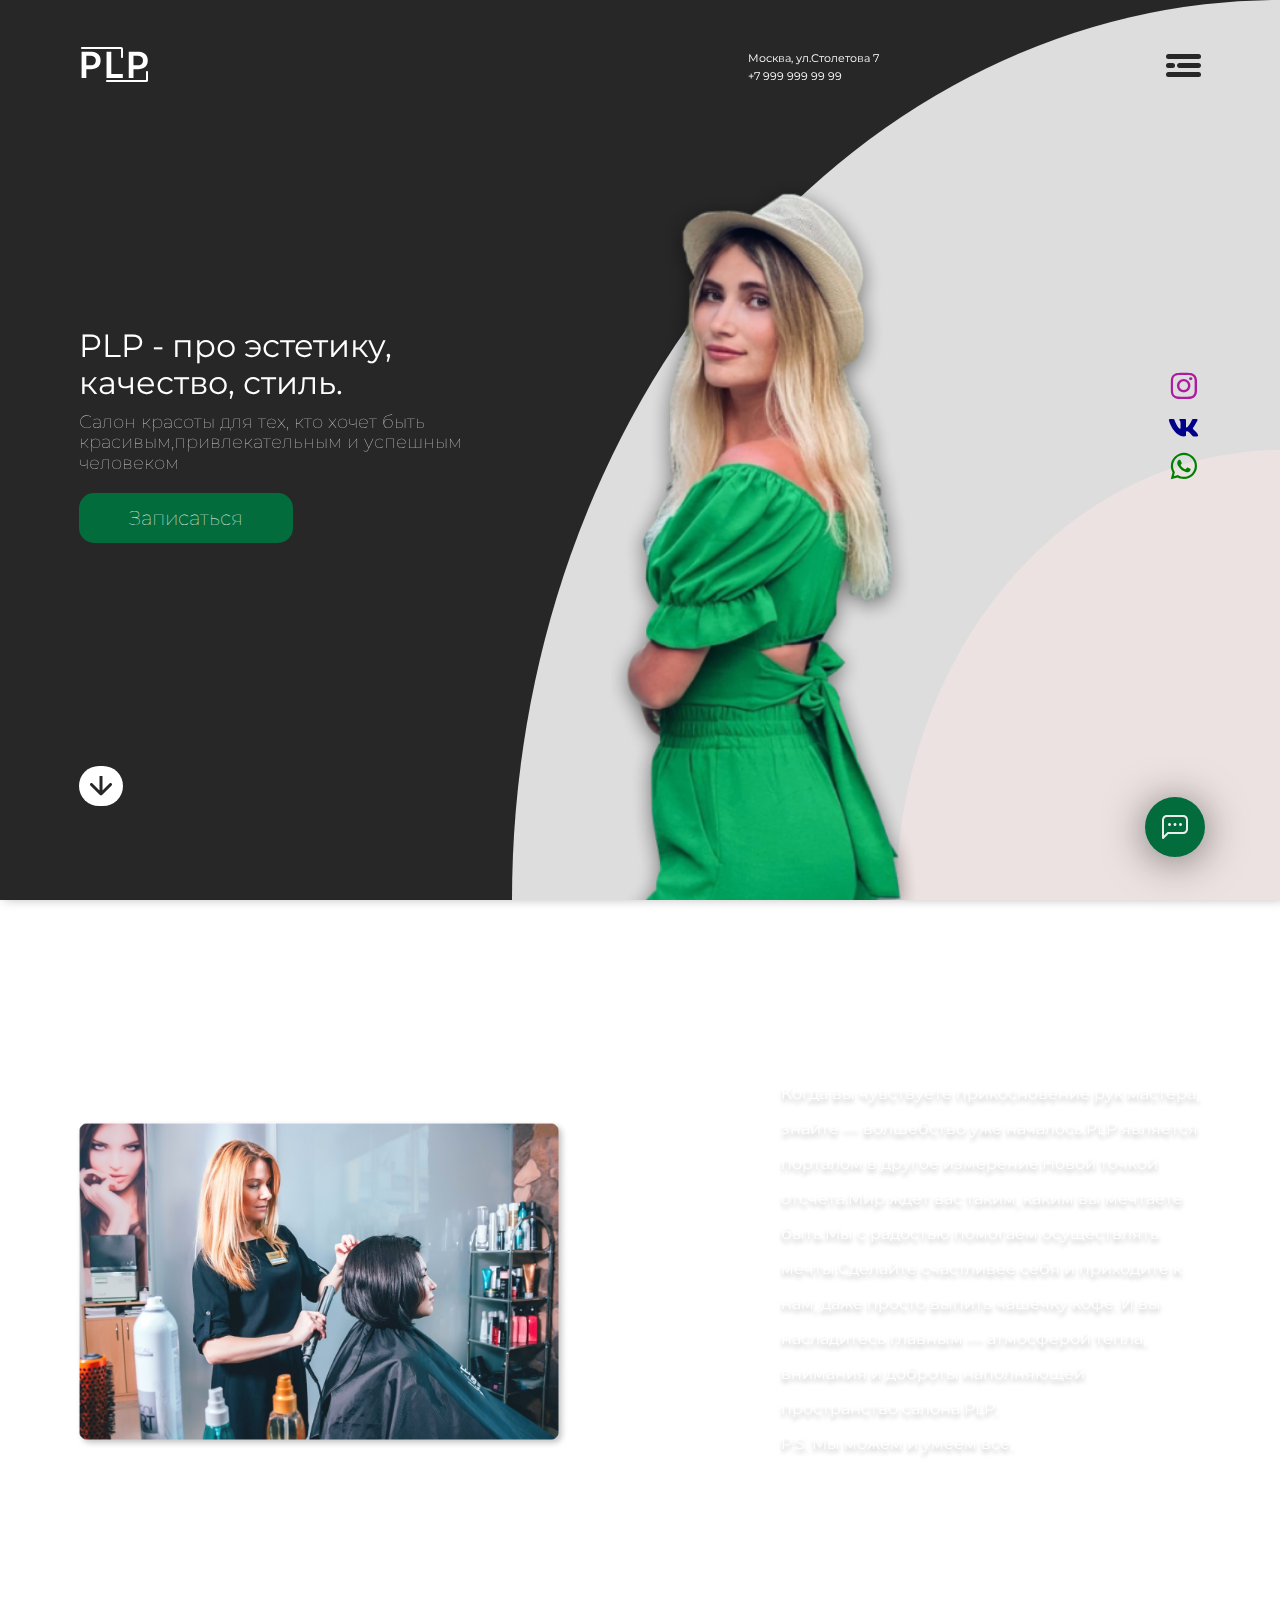
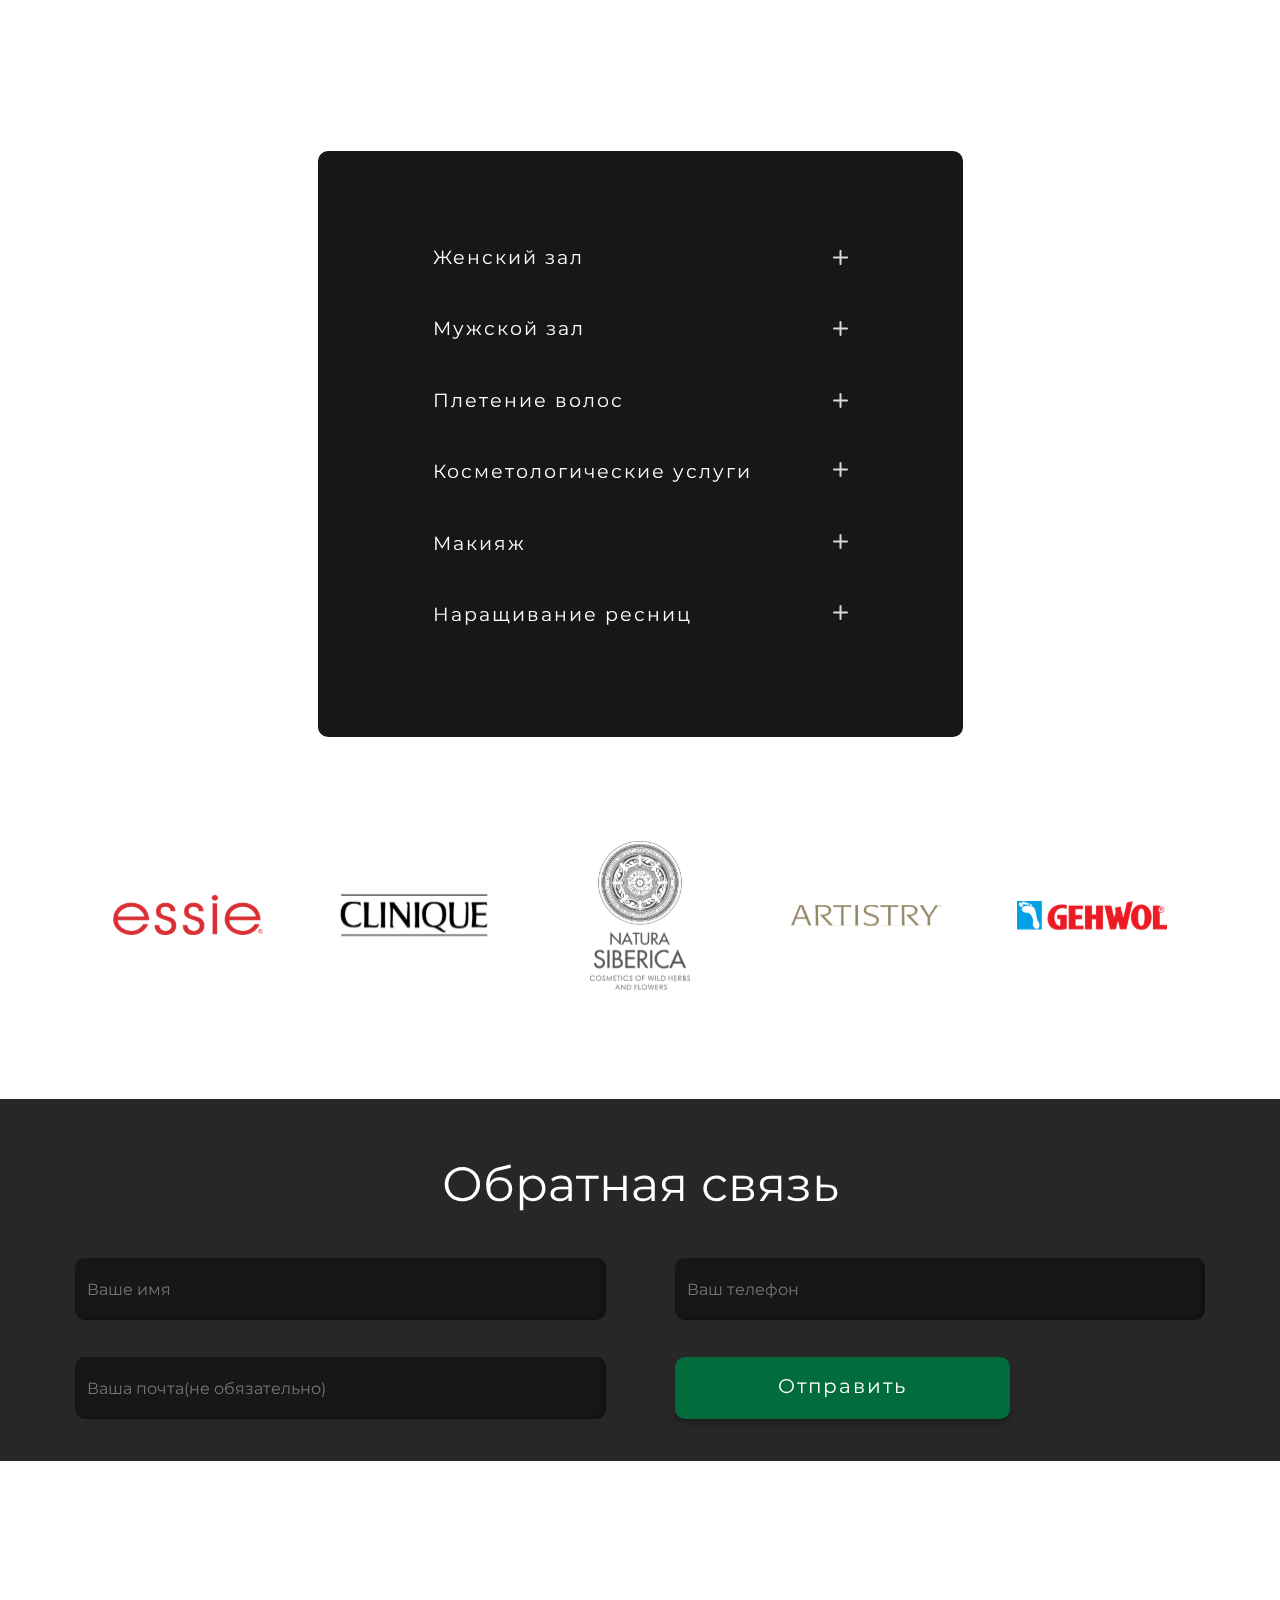
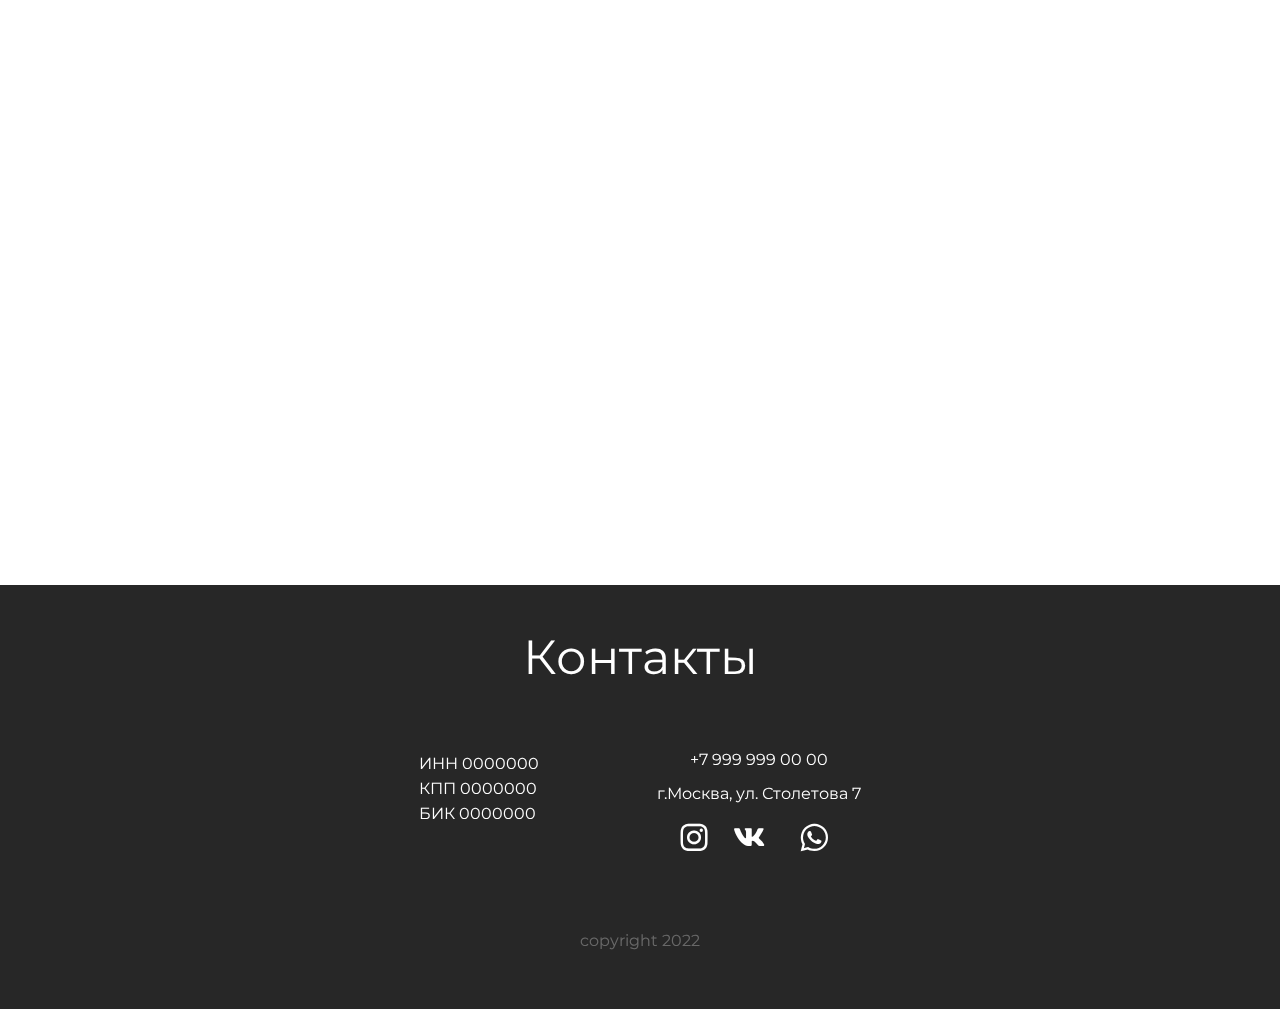
<file: index.html>
<!DOCTYPE html>
<html lang="en">

<head>
  <meta charset="UTF-8">
  <meta name="viewport" content="width=device-width, initial-scale=1.0">
  <meta http-equiv="X-UA-Compatible" content="ie=edge">
  <title>PLP | Cтудия красоты</title>
  <!----------        Логотип              ------------>
  <link rel="shortcut icon" href="img/PLPlogo.svg" type="image/x-icon">

  <!----------        Стиль файл              ------------>
  <link rel="stylesheet" href="css/style.css">

  <!----------       Иконки             ------------>
  <link href='https://unpkg.com/boxicons@2.1.2/css/boxicons.min.css' rel='stylesheet'>

  <!----------       Стиль текста             ------------>
  <link rel="preconnect" href="https://fonts.googleapis.com">
  <link rel="preconnect" href="https://fonts.gstatic.com" crossorigin>
  <link href="https://fonts.googleapis.com/css2?family=Montserrat:wght@300;400;500;600;700&family=Mulish:wght@300;400;500;600;700&display=swap" rel="stylesheet">




</head>

<body>
  <div class="cont">
    <!----------        Major              ------------>
    <main class="main_home ">
      <!----------        HEADER              ------------>
      <header class="header" id="major">
        <nav class="header_nav">
          <a class="header_logo" href="#">
            <img src="img/PLPlogo.svg" alt="Logo">
          </a>
          <div class="header_nav_info">
            <a href="" class="header_nav_info_street">Москва, ул.Столетова 7</a>
            <a href="" class="header_nav_info_number">+7 999 999 99 99</a>
          </div>
          <div class="header_menu">
            <a href="#" class="header_burger">
              <img src="img/burger.svg" alt="Menu" class=" header_burger_img " id="btn_burger">
              <img src="img/mobileburger.svg" alt="Menu" class=" header_burgermobile_img " id="btn_burger">
            </a>
          </div>
        </nav>

      </header>

      <div class="circle_one"></div>
      <div class="circle_two"></div>
      <img src="img/Vika2.png" alt="Model" class="img_model">


      <!----------        TITLE AND SOTIAL             ------------>
      <div class="home_txt_and_social">
        <div class="home_txt">
          <h1 class="home_title">PLP - про эстетику, качество, стиль.</h1>
          <h2 class="home_subtitle">Салон красоты для тех, кто хочет быть красивым,привлекательным <br class="br">и успешным человеком</h2>
          <a href="#" class="home_button">Записаться</a>
        </div>

        <div class="home_social">
          <a href="" class="home_social_inst" id="err">
            <i class='bx bxl-instagram'></i>
          </a>
          <a href="" class="home_social_vk" id="err">
            <i class='bx bxl-vk'></i>
          </a>
          <a href="" class="home_social_whats" id="err">
            <i class='bx bxl-whatsapp'></i>
          </a>

        </div>
      </div>


      <a href="#about" class="home_arrow_down" id="err">
        <img src="img/Arrow_down.svg" alt="" arrow>
      </a>
    </main>




    <!------------      Вспывающее меню   ---------------->

    <div class="menu">
      <div class="menu_content">

        <img src="img/close.svg" alt="close" class="menu_btn_close">

        <div class="menu_item">
          <ul class="menu_link">
            <li class="menu_click">
              <a href="#major">Главная</a>
            </li>
            <li class="menu_click">
              <a href="#about">О нас</a>
            </li>
            <li class="menu_click">
              <a href="#services">Услуги</a>
            </li>
            <li class="menu_click">
              <a href="#contacts">Контакты</a>
            </li>
          </ul>
        </div>

        <img src="img/PLPlogo.svg" alt="Logo" class="menu_logo">

      </div>
    </div>

  </div>


  <!---------------    контент   -------------------------->
  <div class="img_fon">
    <!----     О нас    ---->
    <main class="about" id="about">
      <h3 class="about_title">Магия <br> преображения</h3>
      <div class="about_info">
        <div class="about_subtitle_and_img">
          <p class="about_subtitle">Для тех, кто хочет жить по-настоящему.</p>
          <img src="img/magic_img1.png" alt="magic" class="about_img">
        </div>
        <div class="about_desc">Когда вы чувствуете прикосновение рук мастера, знайте — волшебство уже началось.PLP является порталом в другое измерение.Новой точкой отсчета.Мир ждет вас таким, каким вы мечтаете быть.Мы с радостью помогаем
          осуществлять мечты.Сделайте счастливее себя и приходите к нам, даже просто выпить чашечку кофе. И вы насладитесь главным — атмосферой тепла, внимания и доброты наполняющей пространство салона PLP. <br>P.S. Мы можем и умеем все. </div>
      </div>
    </main>
    <!----     услуги    ---->
    <main class="services" id="services">
      <h2 class="services_title">Услуги</h2>
      <div class="services_menu">
        <ul class="services_item">
          <!----- 1 ---->
          <li class="services_link">
            <div class="services_link_choice">

              <h3 class="services_link_choice_title">Женский зал</h3>
              <img src="img/pluspng.png" alt="close" class="services_link_choice_openClose">

            </div>
            <div class="services_link_decs">
              Наращивание ресниц 1D (классика) —b 90мин. 3000р.
                Наращивание ресниц 2D — 90мин. р. 3300р.
                Наращивание ресниц 3D — 2час 3500р.
                Голливудский (бархатный) объем — 2 часа 4000р.
                Снятиме ресниц — 15мин. 500р.
                Ламинирование ресниц — 3000р.
                Ботекс ресниц — 3000р.
                Окрашивание ресниц перманентной тушью — 1500р.
            </div>

          </li>
          <!----- 2 ---->
          <li class="services_link">
            <div class="services_link_choice">
              <h3 class="services_link_choice_title">Мужской зал</h3>

              <img src="img/plus.svg" alt="close" class="services_link_choice_openClose">

            </div>
            <div class="services_link_decs">Ориентировочное время работы мастера от 15 до 90мин.

Умная стрижка — от 2000р.
Стрижка мужская — от 1500р.
Стрижка креативная — от 2000р.
Коррекция усов и бороды — от 500р.
Бритье головы «опасной бритвой» — от 1500р.
Стрижка + борода + усы + укладка — от 2500р.</div>
          </li>
          <!----- 3 ---->
          <li class="services_link">
            <div class="services_link_choice">
              <h3 class="services_link_choice_title">Плетение волос</h3>
              <img src="img/plus.svg" alt="close" class="services_link_choice_openClose">
            </div>
            <div class="services_link_decs">Экспресс-плетение (без мытья/сушки) — от 1000р.
Классическое плетение — от 1500р.
Сложное плетение — от 2000р.
Вечерняя (свадебная) прическа — от 3500р.</div>

          </li>
          <!----- 4 ---->
          <li class="services_link">
            <div class="services_link_choice">
              <h3 class="services_link_choice_title">Косметологические услуги</h3>
              <a href="#" class="services_link_choice_openClose">
                <img src="img/plus.svg" alt="close">
              </a>
            </div>
            <div class="services_link_decs">Коррекция бровей — 30мин. от 1000р.
Окрашивание бровей/ресниц — 30мин. от 1000р.
Комбинированная чистка лица — 1час от 5000р.
Чистка зоны декольте — 1час от 2000р.
Чистка зоны спины — 1час от 3000р.
УЗ-чистка (очищение, пилинг, массаж, крем) — 1час от 3500р.
Дарсонваль — 1час от 2000р.
Прокол ушей — 30мин. от 1500р.</div>
          </li>
          <!----- 5 ---->
          <li class="services_link">
            <div class="services_link_choice">
              <h3 class="services_link_choice_title">Макияж</h3>
              <a href="#" class="services_link_choice_openClose">
                <img src="img/plus.svg" alt="close">
              </a>
            </div>
            <div class="services_link_decs">Дневной макияж — 30мин. от 2000р.
Вечерний макияж — 1час от 3000р.
Свадебный макияж — 2часа от 4500р.
Свадебный макияж с выездом на дом — 2часа от 7000р.</div>
          </li>
          <!----- 6 ---->
          <li class="services_link">
            <div class="services_link_choice">
              <h3 class="services_link_choice_title">Наращивание ресниц</h3>
              <a href="#" class="services_link_choice_openClose">
                <img src="img/plus.svg" alt="close">
              </a>
            </div>
            <div class="services_link_decs">Наращивание ресниц 1D (классика) — 90мин. 3000р.
Наращивание ресниц 2D — 90мин. р. 3300р.
Наращивание ресниц 3D — 2час 3500р.
Голливудский (бархатный) объем — 2 часа 4000р.
Снятиме ресниц — 15мин. 500р.
Ламинирование ресниц — 3000р.
Ботекс ресниц — 3000р.
Окрашивание ресниц перманентной тушью — 1500р.</div>
          </li>
        </ul>
      </div>
    </main>
    <!----     бренды    ---->
    <main class="brands">
      <a href="https://www.essie.com/" target="_blank"><img src="img/logo-essie.svg" alt="brand1" class="brands_img" id="err"></a>
      <a href="https://www.clinique.ru/" target="_blank"><img src="img/logo-clinique.svg" alt="brand2" class="brands_img" id="err"></a>
      <a href="https://naturasiberica.ru/" target="_blank"><img src="img/logo-natura-siberica.svg" alt="brand3" class="brands_img" id="err"></a>
      <a href="https://www.amway.com/en_US/artistry" target="_blank"><img src="img/logo-artistry.svg" alt="brand4" class="brands_img" id="err"></a>
      <a href="https://gehwol.net/" target="_blank"><img src="img/logo-gehwol.svg" alt="brand5" class="brands_img" id="err"></a>
    </main>
    <!----     Связь    ---->
    <main class="call-me" id="call-me">
      <h3 class="call-me_title">Обратная связь</h3>
      <div class="call-me_data">
        <input type="text" name="" value="" class="call-me_input" placeholder="Ваше имя">
        <input type="text" name="" value="" placeholder="Ваш телефон" class="call-me_input">
        <input type="text" name="" value="" placeholder="Ваша почта(не обязательно)" class="call-me_input">
        <a href="#" class="call-me_btn">Отправить</a>
      </div>
    </main>
    <!----     Карта    ---->
    <main class="map">
      <div class="map_info">
        <iframe
          src="https://www.google.com/maps/embed?pb=!1m18!1m12!1m3!1d1336.7396910933378!2d37.50253678793438!3d55.7042992750233!2m3!1f0!2f0!3f0!3m2!1i1024!2i768!4f13.1!3m3!1m2!1s0x46b54c401640d907%3A0x23eefb62725c55b4!2z0YPQuy4g0KHRgtC-0LvQtdGC0L7QstCwLCA3LCDQnNC-0YHQutCy0LAsIDExOTE5Mg!5e0!3m2!1sru!2sru!4v1661857532068!5m2!1sru!2sru"
          width="100%" height="460" style="border:0;" allowfullscreen="" loading="lazy" referrerpolicy="no-referrer-when-downgrade"></iframe>
      </div>
    </main>

    <footer class="footer" id="contacts">
      <h3 class="footer_title">Контакты</h3>
      <div class="footer_info">
        <div class="footer_info_contacts">ИНН 0000000 <br> КПП 0000000 <br> БИК 0000000 </div>
        <div class="footer_info_num"><a href="">+7 999 999 00 00 </a>
          <p>г.Москва, ул. Столетова 7</p>
          <div class="footer_sotial">
            <a href="" class="footer_social_inst soc" id="err">
              <i class='bx bxl-instagram'></i>
            </a>
            <a href="" class="footer_social_vk soc" id="err">
              <i class='bx bxl-vk'></i>
            </a>
            <a href="" class="footer_social_whats soc" id="err">
              <i class='bx bxl-whatsapp'></i>
            </a>

          </div>
        </div>

      </div>

      <div class="footer_end">
        <!-----
    <img src="img/PLPlogo.svg" alt="logo" class="footer_logo">
    ---->
        <p class="footer_copy">copyright 2022</p>

      </div>
    </footer>

    <img src="img/btn.svg" alt="button" class="footer_btn">
    <img src="img/btn_close.png" alt="button" class="footer_btn_close">

    <!-----Модальное окно при назатии фиксированной кнопки------->
    <div class="modal_window">
      <div class="modal_cont">
        <h3 class="modal_title">Спросите нас</h3>
        <input type="text" name="" value="" placeholder="почта" class="modal_input">
        <textarea name="name" rows="5" cols="30" placeholder="сообщение" class="modal_txt"></textarea>
        <button type="button" name="button" class="modal_btn">Отправить</button>
      </div>
    </div>
    <!-----Модальное окно при назатии кнопки записаться------->
    <div class="modal_data modal_window">


    </div>
    <!-----Модальное окно акции------->
    <div class="modal_sale ">
      <div class="modal_sale_cont">
        <div class="modal_sale_close">X</div>
        <div class="modal_sale_title">Нажми на кнопку и получи 15% скидку</div>
        <button type="button" name="button" class="modal_sale_btn">Нажать</button>
        <div class="modal_sale_txt"></div>

      </div>
    </div>

  </div>
  <script type="text/javascript" src="jsandvue/main1.js" defer></script>
</body>

</html>
</file>
<file: css/style.css>
/*! normalize.css v8.0.1 | MIT License | github.com/necolas/normalize.css */
/* Document
   ========================================================================== */
/**
 * 1. Correct the line height in all browsers.
 * 2. Prevent adjustments of font size after orientation changes in iOS.
 */
html {
  line-height: 1.15;
  /* 1 */
  -webkit-text-size-adjust: 100%;
  /* 2 */
}

/* Sections
   ========================================================================== */
/**
 * Remove the margin in all browsers.
 */
body {
  margin: 0;
}

/**
 * Render the `main` element consistently in IE.
 */
main {
  display: block;
}

/**
 * Correct the font size and margin on `h1` elements within `section` and
 * `article` contexts in Chrome, Firefox, and Safari.
 */
h1 {
  font-size: 2em;
  margin: 0.67em 0;
}

/* Grouping content
   ========================================================================== */
/**
 * 1. Add the correct box sizing in Firefox.
 * 2. Show the overflow in Edge and IE.
 */
hr {
  -webkit-box-sizing: content-box;
          box-sizing: content-box;
  /* 1 */
  height: 0;
  /* 1 */
  overflow: visible;
  /* 2 */
}

/**
 * 1. Correct the inheritance and scaling of font size in all browsers.
 * 2. Correct the odd `em` font sizing in all browsers.
 */
pre {
  font-family: monospace, monospace;
  /* 1 */
  font-size: 1em;
  /* 2 */
}

/* Text-level semantics
   ========================================================================== */
/**
 * Remove the gray background on  links in IE 10.
 */
a {
  background-color: transparent;
}

/**
 * 1. Remove the bottom border in Chrome 57-
 * 2. Add the correct text decoration in Chrome, Edge, IE, Opera, and Safari.
 */
abbr[title] {
  border-bottom: none;
  /* 1 */
  text-decoration: underline;
  /* 2 */
  -webkit-text-decoration: underline dotted;
          text-decoration: underline dotted;
  /* 2 */
}

/**
 * Add the correct font weight in Chrome, Edge, and Safari.
 */
b,
strong {
  font-weight: bolder;
}

/**
 * 1. Correct the inheritance and scaling of font size in all browsers.
 * 2. Correct the odd `em` font sizing in all browsers.
 */
code,
kbd,
samp {
  font-family: monospace, monospace;
  /* 1 */
  font-size: 1em;
  /* 2 */
}

/**
 * Add the correct font size in all browsers.
 */
small {
  font-size: 80%;
}

/**
 * Prevent `sub` and `sup` elements from affecting the line height in
 * all browsers.
 */
sub,
sup {
  font-size: 75%;
  line-height: 0;
  position: relative;
  vertical-align: baseline;
}

sub {
  bottom: -0.25em;
}

sup {
  top: -0.5em;
}

/* Embedded content
   ========================================================================== */
/**
 * Remove the border on images inside links in IE 10.
 */
img {
  border-style: none;
}

/* Forms
   ========================================================================== */
/**
 * 1. Change the font styles in all browsers.
 * 2. Remove the margin in Firefox and Safari.
 */
button,
input,
optgroup,
select,
textarea {
  font-family: inherit;
  /* 1 */
  font-size: 100%;
  /* 1 */
  line-height: 1.15;
  /* 1 */
  margin: 0;
  /* 2 */
}

/**
 * Show the overflow in IE.
 * 1. Show the overflow in Edge.
 */
button,
input {
  /* 1 */
  overflow: visible;
}

/**
 * Remove the inheritance of text transform in Edge, Firefox, and IE.
 * 1. Remove the inheritance of text transform in Firefox.
 */
button,
select {
  /* 1 */
  text-transform: none;
}

/**
 * Correct the inability to style clickable types in iOS and Safari.
 */
button,
[type=button],
[type=reset],
[type=submit] {
  -webkit-appearance: button;
}

/**
 * Remove the inner border and padding in Firefox.
 */
button::-moz-focus-inner,
[type=button]::-moz-focus-inner,
[type=reset]::-moz-focus-inner,
[type=submit]::-moz-focus-inner {
  border-style: none;
  padding: 0;
}

/**
 * Restore the focus styles unset by the previous rule.
 */
button:-moz-focusring,
[type=button]:-moz-focusring,
[type=reset]:-moz-focusring,
[type=submit]:-moz-focusring {
  outline: 1px dotted ButtonText;
}

/**
 * Correct the padding in Firefox.
 */
fieldset {
  padding: 0.35em 0.75em 0.625em;
}

/**
 * 1. Correct the text wrapping in Edge and IE.
 * 2. Correct the color inheritance from `fieldset` elements in IE.
 * 3. Remove the padding so developers are not caught out when they zero out
 *    `fieldset` elements in all browsers.
 */
legend {
  -webkit-box-sizing: border-box;
          box-sizing: border-box;
  /* 1 */
  color: inherit;
  /* 2 */
  display: table;
  /* 1 */
  max-width: 100%;
  /* 1 */
  padding: 0;
  /* 3 */
  white-space: normal;
  /* 1 */
}

/**
 * Add the correct vertical alignment in Chrome, Firefox, and Opera.
 */
progress {
  vertical-align: baseline;
}

/**
 * Remove the default vertical scrollbar in IE 10+.
 */
textarea {
  overflow: auto;
}

/**
 * 1. Add the correct box sizing in IE 10.
 * 2. Remove the padding in IE 10.
 */
[type=checkbox],
[type=radio] {
  -webkit-box-sizing: border-box;
          box-sizing: border-box;
  /* 1 */
  padding: 0;
  /* 2 */
}

/**
 * Correct the cursor style of increment and decrement buttons in Chrome.
 */
[type=number]::-webkit-inner-spin-button,
[type=number]::-webkit-outer-spin-button {
  height: auto;
}

/**
 * 1. Correct the odd appearance in Chrome and Safari.
 * 2. Correct the outline style in Safari.
 */
[type=search] {
  -webkit-appearance: textfield;
  /* 1 */
  outline-offset: -2px;
  /* 2 */
}

/**
 * Remove the inner padding in Chrome and Safari on macOS.
 */
[type=search]::-webkit-search-decoration {
  -webkit-appearance: none;
}

/**
 * 1. Correct the inability to style clickable types in iOS and Safari.
 * 2. Change font properties to `inherit` in Safari.
 */
::-webkit-file-upload-button {
  -webkit-appearance: button;
  /* 1 */
  font: inherit;
  /* 2 */
}

/* Inter
   ========================================================================== */
/*
 * Add the correct display in Edge, IE 10+, and Firefox.
 */
details {
  display: block;
}

/*
 * Add the correct display in all browsers.
 */
summary {
  display: list-item;
}

/* Misc
   ========================================================================== */
/**
 * Add the correct display in IE 10+.
 */
template {
  display: none;
}

/**
 * Add the correct display in IE 10.
 */
[hidden] {
  display: none;
}

html {
  scroll-behavior: smooth;
}

body {
  overflow-x: hidden;
  font-family: "Montserrat", sans-serif;
}

h1, h2, h3, h4, h5 {
  font-weight: inherit;
  margin: 0;
  padding: 0;
}

a {
  text-decoration: none;
  color: white;
  -webkit-transition: 0.4s;
  transition: 0.4s;
}

a:hover {
  color: #026C3D;
}

ul, li {
  list-style-type: none;
  letter-spacing: 2px;
}

input {
  text-indent: 10px;
}

textarea {
  text-indent: 10px;
}

.cont {
  -webkit-box-shadow: 4px 0px 10px rgba(0, 0, 0, 0.25);
          box-shadow: 4px 0px 10px rgba(0, 0, 0, 0.25);
  padding-left: 79px;
  padding-right: 79px;
  max-width: 100%;
  position: relative;
  height: 100vh;
  background-color: #272727;
  color: white;
}
@media only screen and (max-width: 545px) {
  .cont {
    padding-left: 35px;
    padding-right: 35px;
  }
}
.cont .circle_one {
  width: 60%;
  height: 100%;
  border-top-right-radius: 0;
  border-top-left-radius: 100%;
  border-bottom-right-radius: 0;
  border-bottom-left-radius: 0;
  background: #DDDDDD;
  z-index: auto;
  position: absolute;
  right: 0;
  bottom: 0;
}
@media only screen and (max-width: 545px) {
  .cont .circle_one {
    width: 100%;
    height: 50%;
    border-top-right-radius: 100%;
    border-top-left-radius: 100%;
    border-bottom-right-radius: 0;
    border-bottom-left-radius: 0;
    position: absolute;
    bottom: 0;
  }
}
.cont .circle_two {
  width: 30%;
  height: 50%;
  border-top-right-radius: 0;
  border-top-left-radius: 100%;
  border-bottom-right-radius: 0;
  border-bottom-left-radius: 0;
  background: #EDE2E2;
  z-index: auto;
  position: absolute;
  right: 0;
  bottom: 0;
}
@media only screen and (max-width: 545px) {
  .cont .circle_two {
    width: 100%;
    height: 25%;
    border-top-right-radius: 100%;
    border-top-left-radius: 100%;
    border-bottom-right-radius: 0;
    border-bottom-left-radius: 0;
    position: absolute;
    bottom: 0;
  }
}
.cont .img_model {
  position: absolute;
  height: 80%;
  bottom: 0;
  right: 28%;
}
@media only screen and (max-width: 545px) {
  .cont .img_model {
    height: 50%;
    bottom: 0;
    right: 25%;
  }
}
@media only screen and (max-width: 1059px) {
  .cont .img_model {
    right: 12%;
  }
}
@media only screen and (max-width: 872px) {
  .cont .img_model {
    right: 20%;
  }
}
@media only screen and (max-height: 498px) {
  .cont .img_model {
    width: 20%;
  }
}
@media only screen and (max-height: 360px) {
  .cont .img_model {
    width: 15%;
    right: 25%;
  }
}
.cont .main_home .header {
  position: relative;
  z-index: 10;
  padding-top: 43px;
}
.cont .main_home .header .header_nav {
  z-index: 10;
  display: -webkit-box;
  display: -ms-flexbox;
  display: flex;
  -webkit-box-orient: horizontal;
  -webkit-box-direction: normal;
      -ms-flex-direction: row;
          flex-direction: row;
  -webkit-box-pack: justify;
      -ms-flex-pack: justify;
          justify-content: space-between;
  -webkit-box-align: center;
      -ms-flex-align: center;
          align-items: center;
  z-index: 10;
}
@media only screen and (max-width: 545px) {
  .cont .main_home .header .header_nav .header_burger_img {
    display: none;
  }
}
.cont .main_home .header .header_nav .header_burgermobile_img {
  display: none;
}
@media only screen and (max-width: 545px) {
  .cont .main_home .header .header_nav .header_burgermobile_img {
    display: block;
  }
}
.cont .main_home .header .header_nav .header_nav_info {
  font-size: 11px;
  display: -webkit-box;
  display: -ms-flexbox;
  display: flex;
  -webkit-box-orient: vertical;
  -webkit-box-direction: normal;
      -ms-flex-direction: column;
          flex-direction: column;
  margin-left: 310px;
  color: white;
}
@media only screen and (max-width: 1010px) {
  .cont .main_home .header .header_nav .header_nav_info {
    margin-left: 50px;
  }
}
@media only screen and (max-width: 545px) {
  .cont .main_home .header .header_nav .header_nav_info {
    margin-left: 0;
  }
}
@media only screen and (max-width: 336px) {
  .cont .main_home .header .header_nav .header_nav_info {
    display: none;
  }
}
.cont .main_home .header .header_nav .header_nav_info .header_nav_info_street {
  margin-bottom: 5px;
}
.cont .home_txt_and_social {
  position: relative;
  z-index: 10;
  height: 75vh;
  font-family: "Montserrat", sans-serif;
  display: -webkit-box;
  display: -ms-flexbox;
  display: flex;
  -webkit-box-orient: horizontal;
  -webkit-box-direction: normal;
      -ms-flex-direction: row;
          flex-direction: row;
  -webkit-box-align: center;
      -ms-flex-align: center;
          align-items: center;
  -webkit-box-pack: justify;
      -ms-flex-pack: justify;
          justify-content: space-between;
}
@media only screen and (max-width: 545px) {
  .cont .home_txt_and_social {
    display: -webkit-box;
    display: -ms-flexbox;
    display: flex;
    -webkit-box-align: center;
        -ms-flex-align: center;
            align-items: center;
    -webkit-box-orient: vertical;
    -webkit-box-direction: normal;
        -ms-flex-direction: column;
            flex-direction: column;
    -ms-flex-pack: distribute;
        justify-content: space-around;
  }
}
@media only screen and (max-width: 376px) {
  .cont .home_txt_and_social {
    -webkit-box-pack: justify;
        -ms-flex-pack: justify;
            justify-content: space-between;
  }
}
.cont .home_txt_and_social .home_txt {
  width: 476px;
}
@media only screen and (max-width: 545px) {
  .cont .home_txt_and_social .home_txt {
    margin-top: 30px;
    display: -webkit-box;
    display: -ms-flexbox;
    display: flex;
    -webkit-box-align: center;
        -ms-flex-align: center;
            align-items: center;
    -webkit-box-orient: vertical;
    -webkit-box-direction: normal;
        -ms-flex-direction: column;
            flex-direction: column;
    text-align: center;
  }
}
@media only screen and (max-width: 1059px) {
  .cont .home_txt_and_social .home_txt {
    width: 350px;
  }
}
@media only screen and (max-height: 460px) {
  .cont .home_txt_and_social .home_txt {
    width: 250px;
  }
}
.cont .home_txt_and_social .home_txt .home_title {
  font-size: 32px;
  font-weight: 400;
}
@media only screen and (max-width: 376px) {
  .cont .home_txt_and_social .home_txt .home_title {
    font-size: 24px;
    text-align: center;
  }
}
@media only screen and (max-height: 460px) {
  .cont .home_txt_and_social .home_txt .home_title {
    font-size: 20px;
  }
}
.cont .home_txt_and_social .home_txt .home_subtitle {
  font-size: 18px;
  font-weight: 100;
  margin-bottom: 33px;
  margin-top: 10px;
  opacity: 0.8;
}
.cont .home_txt_and_social .home_txt .home_subtitle .br {
  display: none;
}
@media only screen and (max-width: 545px) {
  .cont .home_txt_and_social .home_txt .home_subtitle {
    margin-bottom: 23px;
    margin-top: 10px;
  }
}
@media only screen and (max-width: 376px) {
  .cont .home_txt_and_social .home_txt .home_subtitle {
    font-size: 12px;
    text-align: center;
    margin-bottom: 43px;
  }
  .cont .home_txt_and_social .home_txt .home_subtitle .br {
    display: block;
  }
}
@media only screen and (max-height: 460px) {
  .cont .home_txt_and_social .home_txt .home_subtitle {
    font-size: 10px;
  }
}
.cont .home_txt_and_social .home_txt .home_button {
  padding: 13px 50px;
  color: white;
  background-color: #026C3D;
  font-size: 20px;
  font-weight: 100;
  border-radius: 15px;
  position: relative;
  z-index: 148;
}
.cont .home_txt_and_social .home_txt .home_button:hover {
  opacity: 0.8;
}
.cont .home_txt_and_social .home_social {
  position: relative;
  z-index: 10;
  display: -webkit-box;
  display: -ms-flexbox;
  display: flex;
  -webkit-box-orient: vertical;
  -webkit-box-direction: normal;
      -ms-flex-direction: column;
          flex-direction: column;
  -webkit-box-align: center;
      -ms-flex-align: center;
          align-items: center;
}
@media only screen and (max-width: 545px) {
  .cont .home_txt_and_social .home_social {
    display: -webkit-box;
    display: -ms-flexbox;
    display: flex;
    -webkit-box-align: center;
        -ms-flex-align: center;
            align-items: center;
    -webkit-box-orient: horizontal;
    -webkit-box-direction: normal;
        -ms-flex-direction: row;
            flex-direction: row;
  }
}
.cont .home_txt_and_social .home_social .home_social_inst {
  color: #AD1C9F;
  margin-bottom: 5px;
}
.cont .home_txt_and_social .home_social .home_social_inst:hover {
  color: #026C3D;
  opacity: 0.5;
}
.cont .home_txt_and_social .home_social .home_social_whats {
  color: green;
  margin-bottom: 5px;
}
.cont .home_txt_and_social .home_social .home_social_whats:hover {
  color: #026C3D;
  opacity: 0.5;
}
.cont .home_txt_and_social .home_social .home_social_vk {
  color: darkblue;
}
.cont .home_txt_and_social .home_social .home_social_vk:hover {
  color: #026C3D;
  opacity: 0.5;
}
.cont .home_txt_and_social .home_social i {
  font-size: 35px;
}
@media only screen and (max-width: 545px) {
  .cont .home_txt_and_social .home_social i {
    font-size: 55px;
    margin: 20px;
  }
}
.cont .home_arrow_down {
  padding: 10px 10px;
  border-radius: 50px;
  background-color: white;
  display: -webkit-inline-box;
  display: -ms-inline-flexbox;
  display: inline-flex;
  -webkit-box-align: center;
      -ms-flex-align: center;
          align-items: center;
  -webkit-transition: 0.5s;
  transition: 0.5s;
  position: relative;
  z-index: 10;
}
@media only screen and (max-width: 545px) {
  .cont .home_arrow_down {
    padding: 15px 15px;
  }
}
@media only screen and (max-height: 572px) {
  .cont .home_arrow_down {
    display: none;
  }
}
.cont .home_arrow_down:hover {
  -webkit-transform: translateY(5px);
          transform: translateY(5px);
  color: white;
}
.cont .menu {
  position: fixed;
  z-index: 1000;
  top: 0;
  width: 321px;
  right: -100%;
  height: 100vh;
  background-color: #171815;
  color: white;
  opacity: 0;
  -webkit-transition: all 0.8s ease 0s;
  transition: all 0.8s ease 0s;
  -webkit-transform: translateX(0);
          transform: translateX(0);
}
@media only screen and (max-width: 912px) {
  .cont .menu {
    width: 450px;
  }
}
@media only screen and (max-width: 414px) {
  .cont .menu {
    width: 100%;
  }
}
.cont .menu .menu_content {
  height: 100%;
  display: -webkit-box;
  display: -ms-flexbox;
  display: flex;
  -webkit-box-align: end;
      -ms-flex-align: end;
          align-items: flex-end;
  -ms-flex-pack: distribute;
      justify-content: space-around;
  -webkit-box-orient: vertical;
  -webkit-box-direction: normal;
      -ms-flex-direction: column;
          flex-direction: column;
  margin-right: 2.5rem;
}
.cont .menu .menu_content .menu_btn_close {
  cursor: pointer;
}
.cont .menu .menu_content .menu_link {
  margin-right: 5rem;
}
.cont .menu .menu_content .menu_link .menu_click {
  margin-bottom: 1rem;
  text-align: center;
}

.img_fon {
  background-image: url("../img/fon.png");
  background-repeat: no-repeat;
  background-position: center;
  background-size: cover;
  background-attachment: fixed;
  color: white;
}
.img_fon .services {
  width: 100%;
  padding-top: 58px;
  display: -webkit-box;
  display: -ms-flexbox;
  display: flex;
  -webkit-box-pack: center;
      -ms-flex-pack: center;
          justify-content: center;
  -webkit-box-align: center;
      -ms-flex-align: center;
          align-items: center;
  -webkit-box-orient: vertical;
  -webkit-box-direction: normal;
      -ms-flex-direction: column;
          flex-direction: column;
  padding-bottom: 104px;
}
.img_fon .services .services_title {
  font-size: 48px;
  color: white;
  font-weight: 400;
}
.img_fon .services .services_menu {
  padding: 65px 95px;
  background-color: #171815;
  border-radius: 10px;
  margin-top: 91px;
}
@media only screen and (max-width: 578px) {
  .img_fon .services .services_menu {
    padding: 35px 55px;
  }
}
@media only screen and (max-width: 492px) {
  .img_fon .services .services_menu {
    padding: 10px 25px;
  }
}
.img_fon .services .services_menu .services_item {
  width: 455px;
  padding: 0;
}
@media only screen and (max-width: 715px) {
  .img_fon .services .services_menu .services_item {
    width: 320px;
  }
}
@media only screen and (max-width: 409px) {
  .img_fon .services .services_menu .services_item {
    width: 250px;
  }
}
.img_fon .services .services_menu .services_item .services_link .services_link_decs {
  font-size: 12px;
  padding: 0 25px;
  margin-top: 15px;
  line-height: 20px;
  max-height: 0;
  overflow: hidden;
  font-weight: 300;
  -webkit-transition: display 1.4s ease;
  transition: display 1.4s ease;
}
.img_fon .services .services_menu .services_item .services_link .services_link_choice {
  display: -webkit-box;
  display: -ms-flexbox;
  display: flex;
  -webkit-box-orient: horizontal;
  -webkit-box-direction: normal;
      -ms-flex-direction: row;
          flex-direction: row;
  -webkit-box-align: center;
      -ms-flex-align: center;
          align-items: center;
  -webkit-box-pack: justify;
      -ms-flex-pack: justify;
          justify-content: space-between;
  margin-top: 5px;
  padding: 15px 20px;
  border-radius: 10px;
  -webkit-transition: 0.5s;
  transition: 0.5s;
  cursor: pointer;
}
.img_fon .services .services_menu .services_item .services_link .services_link_choice:hover {
  background-color: #026C3D;
}
.img_fon .services .services_menu .services_item .services_link .services_link_choice .services_link_choice_title {
  cursor: pointer;
}
@media only screen and (max-width: 578px) {
  .img_fon .services .services_menu .services_item .services_link .services_link_choice .services_link_choice_title {
    font-size: 14px;
  }
}
@media only screen and (max-width: 409px) {
  .img_fon .services .services_menu .services_item .services_link .services_link_choice .services_link_choice_openClose {
    display: none;
  }
}
.img_fon .services .services_menu .services_item .services_link .services_link_choice .services_link_choice_openClose {
  cursor: pointer;
}
.img_fon .services .services_menu .services_item .services_link .services_link_choice .services_link_choice_openClose:target {
  -webkit-transform: rotate(45deg);
          transform: rotate(45deg);
}
.img_fon .about {
  font-family: "Montserrat", sans-serif;
  padding-left: 75px;
  padding-right: 75px;
  padding-bottom: 85px;
  padding-top: 58px;
}
@media only screen and (max-width: 545px) {
  .img_fon .about {
    padding-left: 35px;
    padding-right: 35px;
  }
}
.img_fon .about .about_title {
  font-size: 48px;
  font-weight: 400;
}
@media only screen and (max-width: 545px) {
  .img_fon .about .about_title {
    font-size: 38px;
  }
}
@media only screen and (max-width: 350px) {
  .img_fon .about .about_title {
    font-size: 26px;
  }
}
.img_fon .about .about_info {
  display: -webkit-box;
  display: -ms-flexbox;
  display: flex;
  -webkit-box-orient: horizontal;
  -webkit-box-direction: normal;
      -ms-flex-direction: row;
          flex-direction: row;
  -webkit-box-pack: justify;
      -ms-flex-pack: justify;
          justify-content: space-between;
  -webkit-box-align: start;
      -ms-flex-align: start;
          align-items: flex-start;
}
@media only screen and (max-width: 769px) {
  .img_fon .about .about_info {
    -webkit-box-orient: vertical;
    -webkit-box-direction: normal;
        -ms-flex-direction: column;
            flex-direction: column;
    -webkit-box-align: center;
        -ms-flex-align: center;
            align-items: center;
  }
}
.img_fon .about .about_info .about_subtitle_and_img {
  display: -webkit-box;
  display: -ms-flexbox;
  display: flex;
  -webkit-box-orient: vertical;
  -webkit-box-direction: normal;
      -ms-flex-direction: column;
          flex-direction: column;
  -webkit-box-pack: justify;
      -ms-flex-pack: justify;
          justify-content: space-between;
  -webkit-box-align: start;
      -ms-flex-align: start;
          align-items: flex-start;
}
.img_fon .about .about_info .about_subtitle_and_img .about_subtitle {
  font-size: 16px;
  opacity: 0.6;
}
.img_fon .about .about_info .about_subtitle_and_img .about_img {
  width: 75%;
}
@media only screen and (max-width: 769px) {
  .img_fon .about .about_info .about_subtitle_and_img .about_img {
    width: 100%;
  }
}
.img_fon .about .about_info .about_desc {
  width: 424px;
  margin-top: 8px;
  line-height: 35px;
  text-shadow: 0px 4px 4px rgba(0, 0, 0, 0.25);
}
@media only screen and (max-width: 769px) {
  .img_fon .about .about_info .about_desc {
    width: 100%;
  }
}
.img_fon .brands {
  padding-left: 75px;
  padding-right: 75px;
  display: -ms-grid;
  display: grid;
  -ms-grid-columns: (1fr)[5];
  grid-template-columns: repeat(5, 1fr);
  -webkit-box-align: center;
      -ms-flex-align: center;
          align-items: center;
  justify-items: center;
  padding-bottom: 105px;
  -ms-flex-wrap: wrap;
      flex-wrap: wrap;
}
@media only screen and (max-width: 1032px) {
  .img_fon .brands {
    -ms-grid-columns: (1fr)[3];
    grid-template-columns: repeat(3, 1fr);
    -ms-grid-rows: (1fr)[2];
    grid-template-rows: repeat(2, 1fr);
  }
  .img_fon .brands > *:nth-child(1) {
    -ms-grid-row: 1;
    -ms-grid-column: 1;
  }
  .img_fon .brands > *:nth-child(2) {
    -ms-grid-row: 1;
    -ms-grid-column: 2;
  }
  .img_fon .brands > *:nth-child(3) {
    -ms-grid-row: 1;
    -ms-grid-column: 3;
  }
  .img_fon .brands > *:nth-child(4) {
    -ms-grid-row: 2;
    -ms-grid-column: 1;
  }
  .img_fon .brands > *:nth-child(5) {
    -ms-grid-row: 2;
    -ms-grid-column: 2;
  }
  .img_fon .brands > *:nth-child(6) {
    -ms-grid-row: 2;
    -ms-grid-column: 3;
  }
}
@media only screen and (max-width: 740px) {
  .img_fon .brands {
    -ms-grid-columns: (1fr)[2];
    grid-template-columns: repeat(2, 1fr);
    -ms-grid-rows: (1fr)[3];
    grid-template-rows: repeat(3, 1fr);
  }
  .img_fon .brands > *:nth-child(1) {
    -ms-grid-row: 1;
    -ms-grid-column: 1;
  }
  .img_fon .brands > *:nth-child(2) {
    -ms-grid-row: 1;
    -ms-grid-column: 2;
  }
  .img_fon .brands > *:nth-child(3) {
    -ms-grid-row: 2;
    -ms-grid-column: 1;
  }
  .img_fon .brands > *:nth-child(4) {
    -ms-grid-row: 2;
    -ms-grid-column: 2;
  }
  .img_fon .brands > *:nth-child(5) {
    -ms-grid-row: 3;
    -ms-grid-column: 1;
  }
  .img_fon .brands > *:nth-child(6) {
    -ms-grid-row: 3;
    -ms-grid-column: 2;
  }
}
@media only screen and (max-width: 523px) {
  .img_fon .brands {
    -ms-grid-columns: (1fr)[1];
    grid-template-columns: repeat(1, 1fr);
    -ms-grid-rows: (1fr)[5];
    grid-template-rows: repeat(5, 1fr);
  }
  .img_fon .brands > *:nth-child(1) {
    -ms-grid-row: 1;
    -ms-grid-column: 1;
  }
  .img_fon .brands > *:nth-child(2) {
    -ms-grid-row: 2;
    -ms-grid-column: 1;
  }
  .img_fon .brands > *:nth-child(3) {
    -ms-grid-row: 3;
    -ms-grid-column: 1;
  }
  .img_fon .brands > *:nth-child(4) {
    -ms-grid-row: 4;
    -ms-grid-column: 1;
  }
  .img_fon .brands > *:nth-child(5) {
    -ms-grid-row: 5;
    -ms-grid-column: 1;
  }
}
.img_fon .brands .brands_img {
  cursor: pointer;
  -webkit-transition: 0.3s;
  transition: 0.3s;
}
.img_fon .brands .brands_img:hover {
  opacity: 0.5;
}
.img_fon .call-me {
  min-height: 362px;
  background-color: #272727;
  padding: 0 75px;
}
@media only screen and (max-width: 450px) {
  .img_fon .call-me {
    padding: 0 20px;
  }
}
.img_fon .call-me .call-me_title {
  padding-top: 58px;
  padding-bottom: 46px;
  font-size: 48px;
  text-align: center;
}
.img_fon .call-me .call-me_data {
  display: -ms-grid;
  display: grid;
  -ms-grid-columns: 1fr 69px 1fr;
  grid-template-columns: repeat(2, 1fr);
  -ms-grid-rows: 1fr 37px 1fr;
  grid-template-rows: repeat(2, 1fr);
  -webkit-column-gap: 69px;
     -moz-column-gap: 69px;
          column-gap: 69px;
  row-gap: 37px;
  -ms-flex-wrap: wrap;
      flex-wrap: wrap;
}
.img_fon .call-me .call-me_data > *:nth-child(1) {
  -ms-grid-row: 1;
  -ms-grid-column: 1;
}
.img_fon .call-me .call-me_data > *:nth-child(2) {
  -ms-grid-row: 1;
  -ms-grid-column: 3;
}
.img_fon .call-me .call-me_data > *:nth-child(3) {
  -ms-grid-row: 3;
  -ms-grid-column: 1;
}
.img_fon .call-me .call-me_data > *:nth-child(4) {
  -ms-grid-row: 3;
  -ms-grid-column: 3;
}
@media only screen and (max-width: 790px) {
  .img_fon .call-me .call-me_data {
    -ms-grid-columns: (1fr)[1];
    grid-template-columns: repeat(1, 1fr);
    -ms-grid-rows: (1fr)[1];
    grid-template-rows: repeat(1, 1fr);
    padding-bottom: 109px;
  }
  .img_fon .call-me .call-me_data > *:nth-child(1) {
    -ms-grid-row: 1;
    -ms-grid-column: 1;
  }
}
.img_fon .call-me .call-me_data .call-me_input {
  height: 60px;
  background-color: #171815;
  -webkit-box-shadow: inset -4px -2px 4px rgba(0, 0, 0, 0.25);
          box-shadow: inset -4px -2px 4px rgba(0, 0, 0, 0.25);
  border-radius: 10px;
  border: none;
  outline: none;
  color: white;
}
.img_fon .call-me .call-me_data .call-me_btn {
  color: white;
  background-color: #026C3D;
  padding: 17px 35px;
  justify-items: center;
  width: 50%;
  border-radius: 10px;
  font-weight: 400;
  font-size: 20px;
  line-height: 25px;
  /* identical to box height */
  letter-spacing: 0.1em;
  -webkit-box-shadow: 0px 4px 4px rgba(0, 0, 0, 0.25);
          box-shadow: 0px 4px 4px rgba(0, 0, 0, 0.25);
  text-align: center;
}
.img_fon .call-me .call-me_data .call-me_btn:hover {
  opacity: 0.8;
}
.img_fon .map {
  padding-top: 260px;
  width: 100%;
}
.img_fon .footer {
  padding: 0 75px;
  padding-top: 45px;
  padding-bottom: 43px;
  display: -webkit-box;
  display: -ms-flexbox;
  display: flex;
  -webkit-box-orient: vertical;
  -webkit-box-direction: normal;
      -ms-flex-direction: column;
          flex-direction: column;
  -webkit-box-align: center;
      -ms-flex-align: center;
          align-items: center;
  background-color: #272727;
  overflow-x: hidden;
}
.img_fon .footer .footer_title {
  -webkit-box-align: center;
      -ms-flex-align: center;
          align-items: center;
  font-size: 48px;
  margin-bottom: 65px;
  text-align: center;
}
.img_fon .footer .footer_info {
  display: -webkit-box;
  display: -ms-flexbox;
  display: flex;
  -webkit-box-orient: horizontal;
  -webkit-box-direction: normal;
      -ms-flex-direction: row;
          flex-direction: row;
  -ms-flex-pack: distribute;
      justify-content: space-around;
  -webkit-box-align: start;
      -ms-flex-align: start;
          align-items: flex-start;
  width: 560px;
}
@media only screen and (max-width: 477px) {
  .img_fon .footer .footer_info {
    width: 460px;
  }
}
@media only screen and (max-width: 477px) {
  .img_fon .footer .footer_info {
    -webkit-box-orient: vertical;
    -webkit-box-direction: reverse;
        -ms-flex-direction: column-reverse;
            flex-direction: column-reverse;
    -webkit-box-align: center;
        -ms-flex-align: center;
            align-items: center;
  }
}
.img_fon .footer .footer_info .footer_info_contacts {
  line-height: 25px;
}
.img_fon .footer .footer_info .footer_info_num {
  display: -webkit-box;
  display: -ms-flexbox;
  display: flex;
  -webkit-box-orient: vertical;
  -webkit-box-direction: normal;
      -ms-flex-direction: column;
          flex-direction: column;
  -webkit-box-align: center;
      -ms-flex-align: center;
          align-items: center;
  margin-bottom: 20px;
}
.img_fon .footer .footer_info .soc {
  font-size: 36px;
}
.img_fon .footer .footer_info .soc:not(:first-child) {
  margin: 10px;
}
.img_fon .footer .footer_end {
  display: -webkit-box;
  display: -ms-flexbox;
  display: flex;
  -webkit-box-orient: horizontal;
  -webkit-box-direction: normal;
      -ms-flex-direction: row;
          flex-direction: row;
  -webkit-box-align: center;
      -ms-flex-align: center;
          align-items: center;
  -webkit-box-pack: justify;
      -ms-flex-pack: justify;
          justify-content: space-between;
  margin-top: 34px;
}
.img_fon .footer .footer_end .footer_copy {
  opacity: 0.3;
}
.img_fon .footer_btn {
  -webkit-filter: drop-shadow(0px 4px 20px rgba(0, 0, 0, 0.5));
          filter: drop-shadow(0px 4px 20px rgba(0, 0, 0, 0.5));
  -webkit-transition: 0.5s;
  transition: 0.5s;
  cursor: pointer;
  position: fixed;
  right: 75px;
  bottom: 43px;
  z-index: 151;
}
.img_fon .footer_btn:hover {
  opacity: 0.8;
}
@media only screen and (max-width: 667px) {
  .img_fon .footer_btn {
    right: 50px;
    bottom: 32px;
  }
}
@media only screen and (max-width: 554px) {
  .img_fon .footer_btn {
    right: 35px;
    bottom: 25px;
  }
}
.img_fon .footer_btn_close {
  display: none;
  -webkit-filter: drop-shadow(0px 4px 20px rgba(0, 0, 0, 0.5));
          filter: drop-shadow(0px 4px 20px rgba(0, 0, 0, 0.5));
  -webkit-transition: 0.5s;
  transition: 0.5s;
  cursor: pointer;
  position: fixed;
  right: 75px;
  bottom: 43px;
  z-index: 151;
}
.img_fon .footer_btn_close:hover {
  opacity: 0.8;
}
@media only screen and (max-width: 554px) {
  .img_fon .footer_btn_close {
    right: 50px;
    bottom: 32px;
  }
}

.active_menu {
  -webkit-box-shadow: -4px 4px 50px rgba(0, 0, 0, 0.7);
          box-shadow: -4px 4px 50px rgba(0, 0, 0, 0.7);
  -webkit-transition: 0.4s;
  transition: 0.4s;
  -webkit-transform: translateX(-321px);
          transform: translateX(-321px);
  position: fixed;
  z-index: 100;
  top: 0;
  width: 321px;
  height: 100vh;
  background-color: #171815;
  color: white;
  -webkit-transform: translateX(0);
          transform: translateX(0);
}

.active_desc {
  min-height: 200px;
  display: block;
}

.modal_window {
  position: fixed;
  top: 0;
  left: 0;
  width: 100%;
  height: 100%;
  color: black;
  z-index: -1;
  opacity: 0;
  display: -webkit-box;
  display: -ms-flexbox;
  display: flex;
  -webkit-box-pack: center;
      -ms-flex-pack: center;
          justify-content: center;
  -webkit-box-align: center;
      -ms-flex-align: center;
          align-items: center;
  background-color: rgba(0, 0, 0, 0.8);
  -webkit-transition: all 0.8s ease 0s;
  transition: all 0.8s ease 0s;
}
.modal_window .modal_cont {
  display: -webkit-box;
  display: -ms-flexbox;
  display: flex;
  -webkit-box-orient: vertical;
  -webkit-box-direction: normal;
      -ms-flex-direction: column;
          flex-direction: column;
  background-color: #272727;
  padding: 35px 55px;
  border-radius: 15px;
}
@media only screen and (max-width: 409px) {
  .modal_window .modal_cont {
    padding: 15px 25px;
  }
}
.modal_window .modal_cont .modal_title {
  text-align: center;
  font-size: 24px;
  font-weight: 500;
  color: white;
  margin-bottom: 20px;
}
.modal_window .modal_cont .modal_input {
  border: none;
  border-radius: 10px;
  outline: none;
  background-color: #171815;
  -webkit-box-shadow: inset -4px -2px 4px rgba(0, 0, 0, 0.25);
          box-shadow: inset -4px -2px 4px rgba(0, 0, 0, 0.25);
  color: white;
  padding: 15px 0;
  margin-bottom: 10px;
}
.modal_window .modal_cont .modal_txt {
  resize: none;
  border-radius: 10px;
  outline: none;
  border: none;
  background-color: #171815;
  -webkit-box-shadow: inset -4px -2px 4px rgba(0, 0, 0, 0.25);
          box-shadow: inset -4px -2px 4px rgba(0, 0, 0, 0.25);
  color: white;
}
@media only screen and (max-width: 359px) {
  .modal_window .modal_cont .modal_txt {
    width: 15rem;
  }
}
.modal_window .modal_cont .modal_btn {
  padding: 10px 15px;
  border-radius: 10px;
  border: none;
  cursor: pointer;
  background-color: #026C3D;
  color: white;
  margin-top: 15px;
  width: 50%;
  text-align: center;
}

.modal_sale {
  position: fixed;
  top: 0;
  left: 0;
  width: 100%;
  height: 100%;
  color: black;
  z-index: -1;
  opacity: 0;
  display: -webkit-box;
  display: -ms-flexbox;
  display: flex;
  -webkit-box-pack: center;
      -ms-flex-pack: center;
          justify-content: center;
  -webkit-box-align: center;
      -ms-flex-align: center;
          align-items: center;
  background-color: rgba(0, 0, 0, 0.8);
  -webkit-transition: all 0.8s ease 0s;
  transition: all 0.8s ease 0s;
}
.modal_sale .modal_sale_cont {
  position: relative;
  max-width: 300px;
  height: 300px;
  background-color: #171815;
  color: white;
  border-radius: 15px;
  display: -webkit-box;
  display: -ms-flexbox;
  display: flex;
  -webkit-box-orient: vertical;
  -webkit-box-direction: normal;
      -ms-flex-direction: column;
          flex-direction: column;
  -webkit-box-align: center;
      -ms-flex-align: center;
          align-items: center;
  padding: 30px 20px;
  -webkit-box-pack: center;
      -ms-flex-pack: center;
          justify-content: center;
}
@media only screen and (max-width: 382px) {
  .modal_sale .modal_sale_cont {
    max-width: 200px;
    height: 250px;
  }
}
.modal_sale .modal_sale_cont .modal_sale_title {
  text-align: center;
  font-size: 24px;
  font-family: "Montserrat", sans-serif;
  margin-bottom: 20px;
}
.modal_sale .modal_sale_cont .modal_sale_btn {
  border: none;
  outline: none;
  background-color: #026C3D;
  border-radius: 10px;
  padding: 10px 20px;
  cursor: pointer;
  margin-bottom: 20px;
}
.modal_sale .modal_sale_cont .modal_sale_txt {
  font-size: 18px;
  font-family: "Mulish", sans-serif;
  text-align: center;
}
.modal_sale .modal_sale_cont .modal_sale_close {
  position: absolute;
  text-align: right;
  top: -5px;
  right: -5px;
  background-color: #026C3D;
  color: white;
  padding: 5px 10px;
  border-radius: 10px;
  cursor: pointer;
}

.error {
  background-color: #272727;
  width: 100%;
  height: 110vh;
  color: white;
  display: -webkit-box;
  display: -ms-flexbox;
  display: flex;
  -webkit-box-align: center;
      -ms-flex-align: center;
          align-items: center;
  -webkit-box-pack: center;
      -ms-flex-pack: center;
          justify-content: center;
  -webkit-box-orient: vertical;
  -webkit-box-direction: normal;
      -ms-flex-direction: column;
          flex-direction: column;
  padding-left: 20px;
  padding-right: 20px;
  overflow-x: hidden;
  -ms-flex-wrap: wrap;
      flex-wrap: wrap;
}
@media only screen and (max-width: 800px) {
  .error {
    overflow-x: hidden;
  }
}
.error .error_cont {
  max-width: 700px;
  -ms-flex-wrap: wrap;
      flex-wrap: wrap;
}
.error .error_cont .error_title {
  font-size: 64px;
  font-weight: 500;
  -ms-flex-wrap: wrap;
      flex-wrap: wrap;
}
@media only screen and (max-width: 800px) {
  .error .error_cont .error_title {
    font-size: 32px;
    overflow-x: hidden;
  }
}
.error .error_cont .error_subtitle {
  font-size: 36px;
  -ms-flex-wrap: wrap;
      flex-wrap: wrap;
}
@media only screen and (max-width: 800px) {
  .error .error_cont .error_subtitle {
    font-size: 24px;
    overflow-x: hidden;
  }
}

.services_link.active_desc .services_link_decs {
  min-height: 200px;
}
</file>
